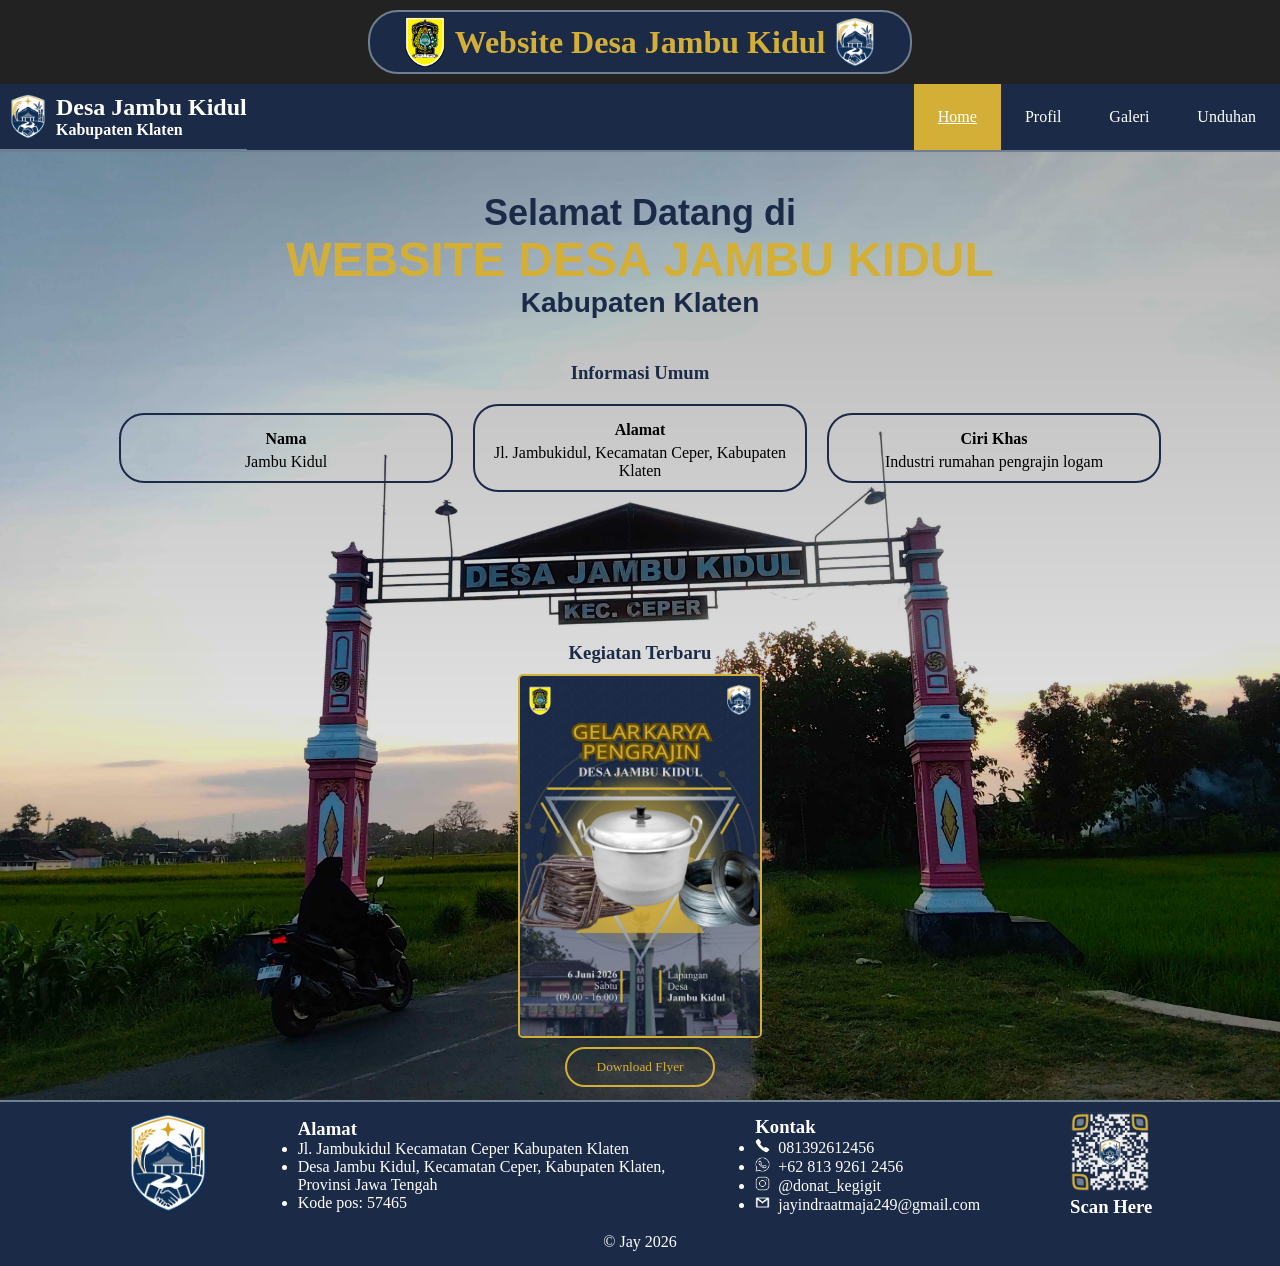
<file: index.html>
<!DOCTYPE html>
<html lang="en">
<head>
    <meta charset="UTF-8">
    <meta name="viewport" content="width=device-width, initial-scale=1.0">
    <title>Website Desa Jambu Kidul</title>
    <link rel="icon" href="assets/logo jambukidul clear.png">
    <link rel="stylesheet" href="style.css">
</head>
<body>
    <header class="header">
        <div class="header-decor">
            <img src="assets/LOGO_KABUPATEN_KLATEN.png"   alt="Logo Kabupaten" class="header-logo">
            <H1>Website Desa Jambu Kidul</H1>
            <img src="assets/logo jambukidul clear.png" alt="Logo Desa" class="header-logo">
        </div>
    </header>
    <nav class="nav">
        <div class="nav-identity" style="box-shadow: 0px 1px #708090;">
            <a href="index.html">
                <img src="assets/logo jambukidul clear.png" alt="Logo Desa Jambukidul" class="nav-logo">
               <div class="nav-text">
                   <h2 style="padding-top: 10px;">Desa Jambu Kidul</h2>
                   <h4 style="padding-bottom: 10px">Kabupaten   Klaten</h4>
               </div>
            </a>
        </div>
        <div class="nav-pages">
            <ul>
                <li><a href="unduhan.html">Unduhan</a></li>
                <li><a href="galeri.html">Galeri</a></li>
                <li><a href="profil.html">Profil</a></li>
                <li><a class="active" href="index.html">Home</a></li>
            </ul>
        </div>
    </nav>
    <main class="home">
        <!-- Hero Image / Gambar badag ucapan selamat datang -->
        <div class="home-welcome-text">
            <h2 style="padding: 5px; color: #1b2a47;">Selamat Datang di</h2>
            <h1><strong> WEBSITE DESA JAMBU KIDUL</strong></h1>
            <h3 style="padding: 5px; color: #1b2a47;"><strong> Kabupaten Klaten</strong></h3>
        </div>
        <!-- Penjelasan singkat: nama, alamat, ciri khas -->
        <h3 style="color: #1b2a47; text-align: center; padding-bottom: 10px;"><strong>Informasi Umum</strong></h3>
        <div style="display: flex; justify-content: center;">
                <div class="home-umum">
                    <h4>Nama</h4>
                    <p> Jambu Kidul</p>
                </div>
                <div class="home-umum">
                    <h4>Alamat</h4>
                    <p>Jl. Jambukidul, Kecamatan Ceper, Kabupaten Klaten</p>
                </div>
                <div class="home-umum">
                    <h4>Ciri Khas</h4>
                    <p> Industri rumahan pengrajin logam</p>
                </div>
            </div>
        <div>
            <h3 style="color: #1b2a47; text-align: center;padding-top: 140px; padding-bottom: 10px;"><strong>Kegiatan Terbaru</strong></h3>
            <a href="assets/flyer_desa.jpg"download><img src="assets/flyer_desa.jpg"alt="Flyer Kegiatan"class="unduhan-gambar"></a>
            <div>
                <a href="assets/pengumuman.pdf" download><button class="home-event-button">Download Flyer</button>
            </a>
            </div>
        </div>
    </main>
    <footer>
        <div class="footer">
            <div class="footer-element">
                <img src="assets/logo jambukidul clear.png" alt="Logo Desa" class="footer-logo">
            </div>
            <div class="footer-element">
                <h3>Alamat</h3>
                <ul>
                    <li><p>Jl. Jambukidul Kecamatan Ceper Kabupaten Klaten</p></li>
                    <li><p>Desa Jambu Kidul, Kecamatan Ceper, Kabupaten Klaten,</p>
                        <p>Provinsi Jawa Tengah</p></li>
                    <li><p>Kode pos: 57465</p></li>
                </ul>
            </div>
            <div class="footer-element">
                <h3>Kontak</h3>
                <ul>
                    <li><img src="assets/phone.png"    alt="Number"   class="footer-icon">081392612456</li>
                    <li><img src="assets/whatsapp.png"    alt="WhatsApp" class="footer-icon">+62 813  9261 2456</li>
                    <li><img src="assets/instagram.png"   alt="Instagram"    class="footer-icon">@donat_kegigit</li>
                    <li><img src="assets/gmail.png" alt="Gmail" class="footer-icon">jayindraatmaja249@gmail.com</li>
                </ul>
            </div>
            <div class="footer-element" style="display: block;">
                <a href="https://jayindra3.github.io/web-kelurahan-jambukidul" target="_blank"><img src="assets/qr-code-jambu-kidul.png" alt="QR Code" class="footer-qr"></a>
                <h3 style="text-align: center;">Scan Here</h3>
            </div>
        </div>
        <p style="text-align: center; padding: 15px; background-color: #1b2a47; color: white;">&copy; Jay 2026</p>
    </footer>
    <script>
        alert("Selamat Datang di Website Desa Jambu Kidul");
    </script>
</body>
</html>
</file>
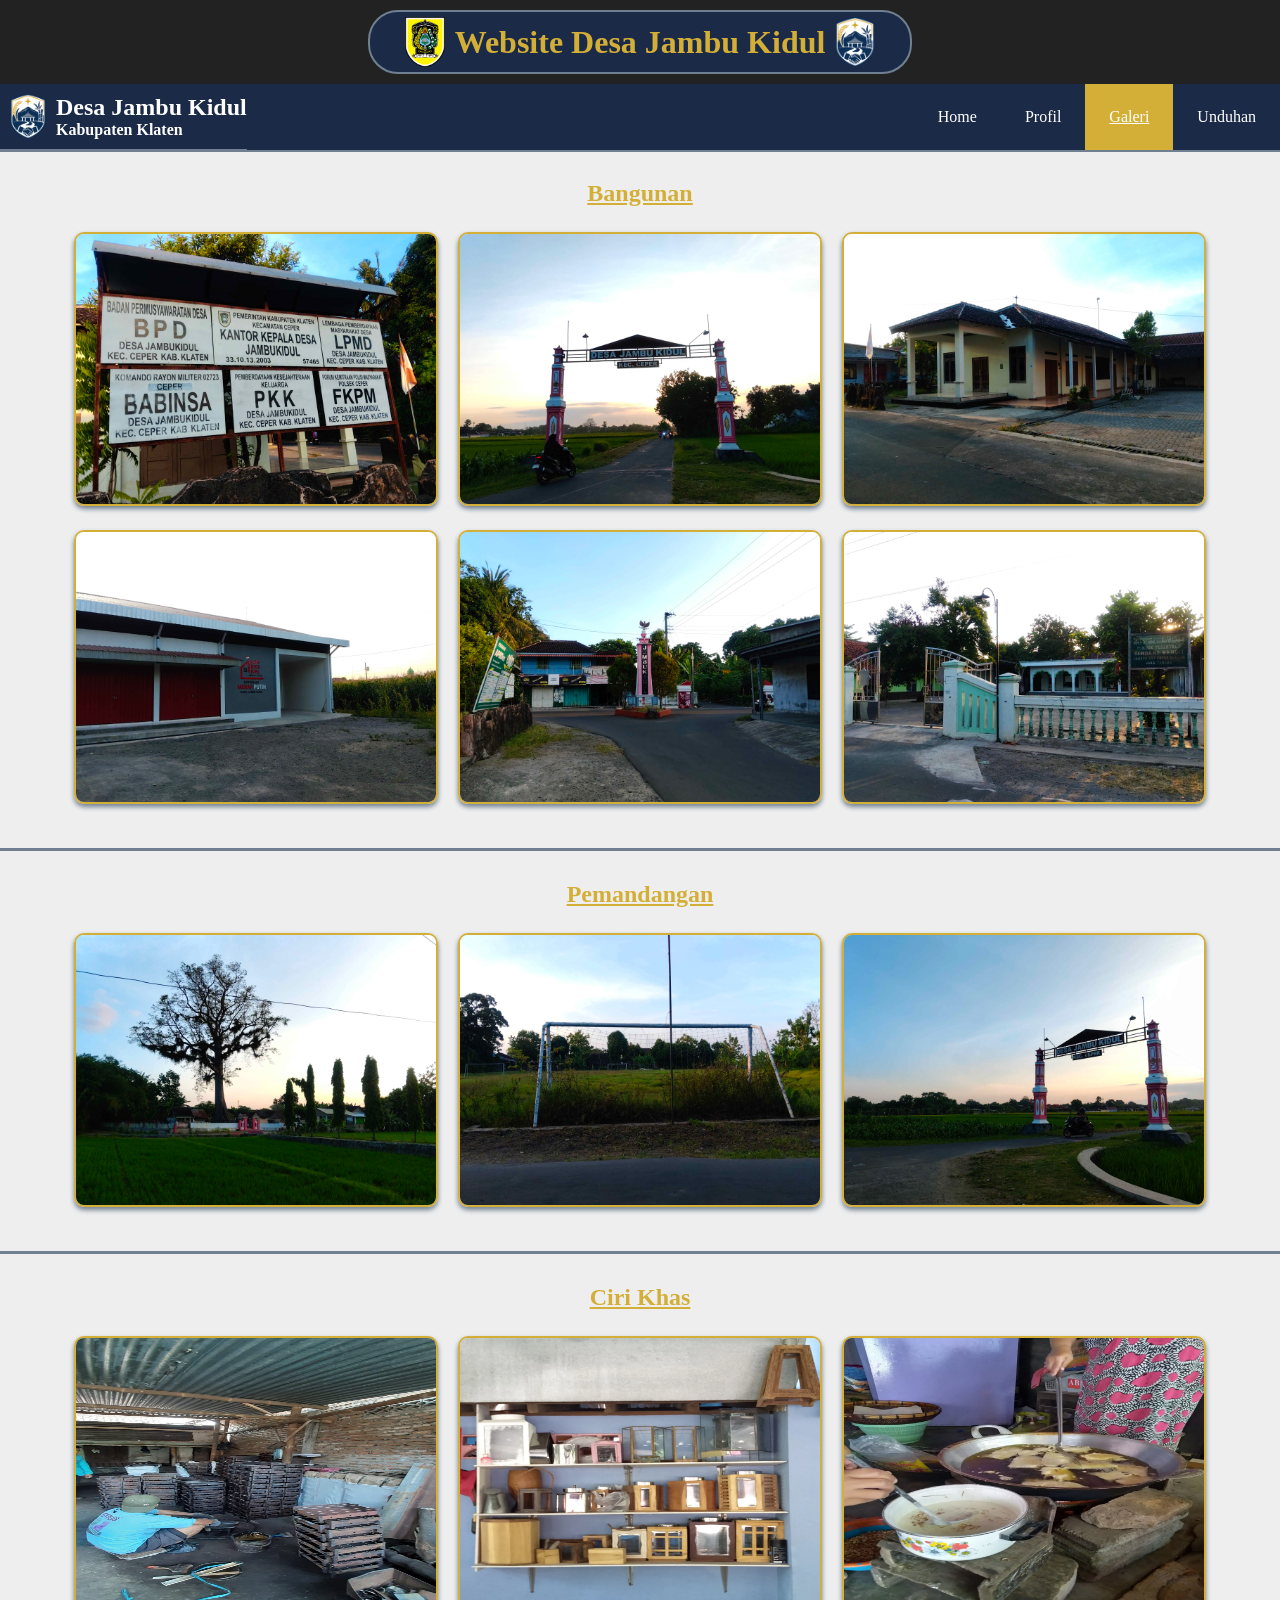
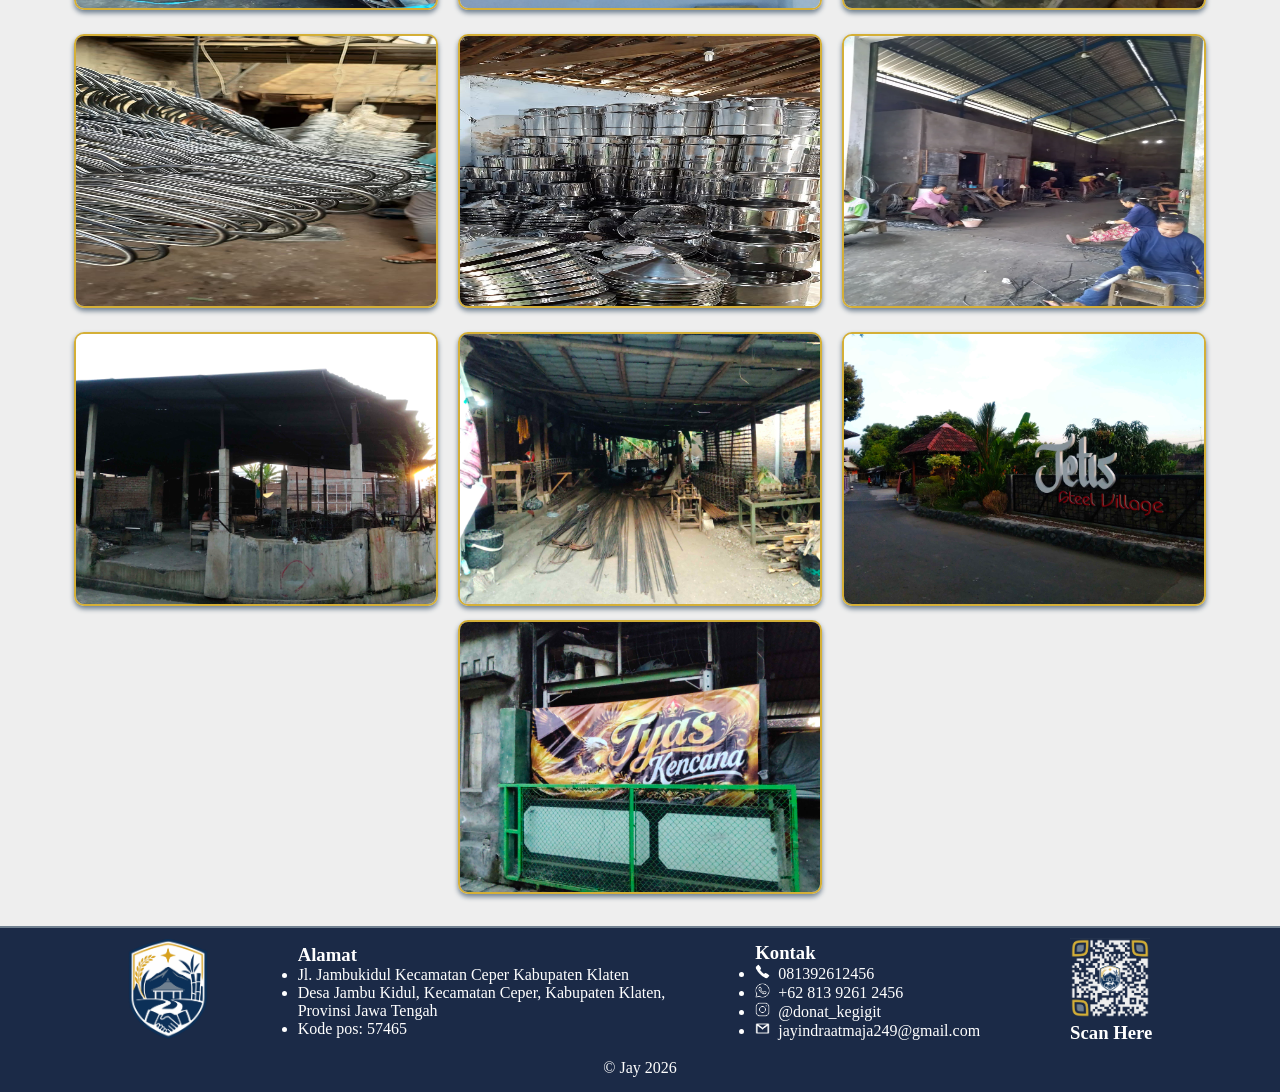
<file: galeri.html>
<!DOCTYPE html>
<html lang="en">
<head>
    <meta charset="UTF-8">
    <meta name="viewport" content="width=device-width, initial-scale=1.0">
    <title>Website Desa Jambu Kidul</title>
    <link rel="icon" href="assets/logo jambukidul clear.png">
    <link rel="stylesheet" href="style.css">
</head>
<body>
    <header class="header">
        <div class="header-decor">
            <img src="assets/LOGO_KABUPATEN_KLATEN.png"   alt="Logo Kabupaten" class="header-logo">
            <H1>Website Desa Jambu Kidul</H1>
            <img src="assets/logo jambukidul clear.png" alt="Logo Desa" class="header-logo">
        </div>
    </header>
    <nav class="nav">
        <div class="nav-identity" style="box-shadow: 0px 1px #708090;">
            <a href="index.html">
                <img src="assets/logo jambukidul clear.png" alt="Logo Desa Jambukidul" class="nav-logo">
               <div class="nav-text">
                   <h2 style="padding-top: 10px;">Desa Jambu Kidul</h2>
                   <h4 style="padding-bottom: 10px">Kabupaten   Klaten</h4>
               </div>
            </a>
        </div>
        <div class="nav-pages">
            <ul>
                <li><a href="unduhan.html">Unduhan</a></li>
                <li><a class="active" href="galeri.html">Galeri</a></li>
                <li><a href="profil.html">Profil</a></li>
                <li><a href="index.html">Home</a></li>
            </ul>
        </div>
    </nav>
    <main class="main">
        <div class="galeri-element" style="padding-bottom: 30px; border-bottom: 3px solid #708090;">
            <h2 class="title">Bangunan</h2>
            <div class="galeri">
                <div><img src="assets/bangunan1.jpg" alt="" class="galeri-foto"></div>
                <div><img src="assets/bangunan2.jpg" alt="" class="galeri-foto"></div>
                <div><img src="assets/bangunan3.jpg" alt="" class="galeri-foto"></div>
            </div>
            <div class="galeri">
                <div><img src="assets/bangunan4.jpg" alt="" class="galeri-foto"></div>
                <div><img src="assets/bangunan5.jpg" alt="" class="galeri-foto"></div>
                <div><img src="assets/bangunan6.jpg" alt="" class="galeri-foto"></div>
            </div>
        </div>
        <div class="galeri-element" style="padding-bottom: 30px; border-bottom: 3px solid #708090;">
            <h2 class="title">Pemandangan</h2>
            <div class="galeri">
                <div><img src="assets/pemandangan1.jpg" alt="" class="galeri-foto"></div>
                <div><img src="assets/pemandangan2.jpg" alt="" class="galeri-foto"></div>
                <div><img src="assets/pemandangan3.jpg" alt="" class="galeri-foto"></div>
            </div>
        </div>
        <div class="galeri-element" style="padding-bottom: 30px;">
            <h2 class="title">Ciri Khas</h2>
            <div class="galeri">
                <div><img src="assets/ciri1.jpg" alt="" class="galeri-foto"></div>
                <div><img src="assets/ciri2.webp" alt="" class="galeri-foto"></div>
                <div><img src="assets/ciri3.webp" alt="" class="galeri-foto"></div>
            </div>
            <div class="galeri">
                <div><img src="assets/ciri4.jpg" alt="" class="galeri-foto"></div>
                <div><img src="assets/ciri5.jpg" alt="" class="galeri-foto"></div>
                <div><img src="assets/ciri6.webp" alt="" class="galeri-foto"></div>
            </div>            
            <div class="galeri">
                <div><img src="assets/ciri7.jpg" alt="" class="galeri-foto"></div>
                <div><img src="assets/ciri8.jpg" alt="" class="galeri-foto"></div>
                <div><img src="assets/ciri9.jpg" alt="" class="galeri-foto"></div>
            </div>
            <img src="assets/ciri10.jpg" alt="" class="galeri-foto">
        </div>
    </main>
    <footer>
        <div class="footer">
            <div class="footer-element">
                <img src="assets/logo jambukidul clear.png" alt="Logo Desa" class="footer-logo">
            </div>
            <div class="footer-element">
                <h3>Alamat</h3>
                <ul>
                    <li><p>Jl. Jambukidul Kecamatan Ceper Kabupaten Klaten</p></li>
                    <li><p>Desa Jambu Kidul, Kecamatan Ceper, Kabupaten Klaten,</p>
                        <p>Provinsi Jawa Tengah</p></li>
                    <li><p>Kode pos: 57465</p></li>
                </ul>
            </div>
            <div class="footer-element">
                <h3>Kontak</h3>
                <ul>
                    <li><img src="assets/phone.png"    alt="Number"   class="footer-icon">081392612456</li>
                    <li><img src="assets/whatsapp.png"    alt="WhatsApp" class="footer-icon">+62 813  9261 2456</li>
                    <li><img src="assets/instagram.png"   alt="Instagram"    class="footer-icon">@donat_kegigit</li>
                    <li><img src="assets/gmail.png" alt="Gmail" class="footer-icon">jayindraatmaja249@gmail.com</li>
                </ul>
            </div>
            <div class="footer-element" style="display: block;">
                <a href="https://jayindra3.github.io/web-kelurahan-jambukidul" target="_blank"><img src="assets/qr-code-jambu-kidul.png" alt="QR Code" class="footer-qr"></a>
                <h3 style="text-align: center;">Scan Here</h3>
            </div>
        </div>
        <p style="text-align: center; padding: 15px; background-color: #1b2a47; color: white;">&copy; Jay 2026</p>
    </footer>
</body>
</html>
</file>
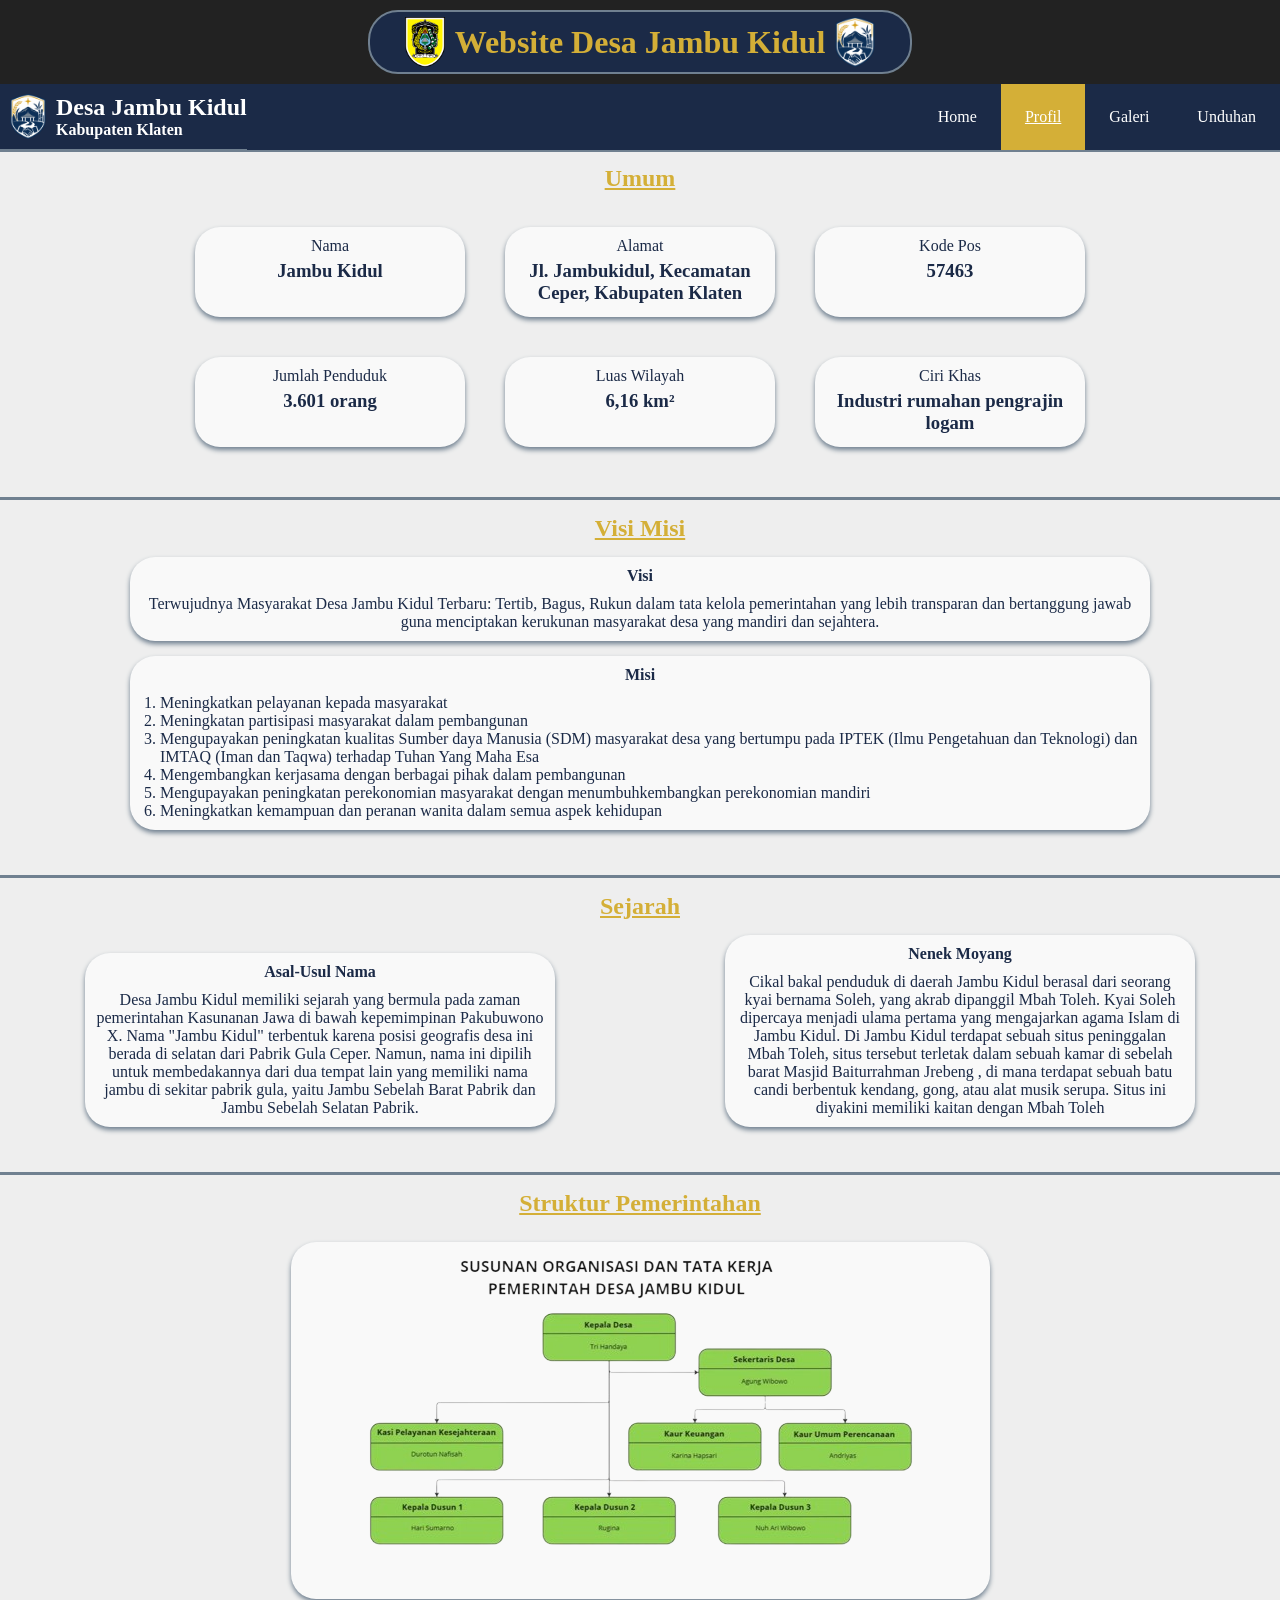
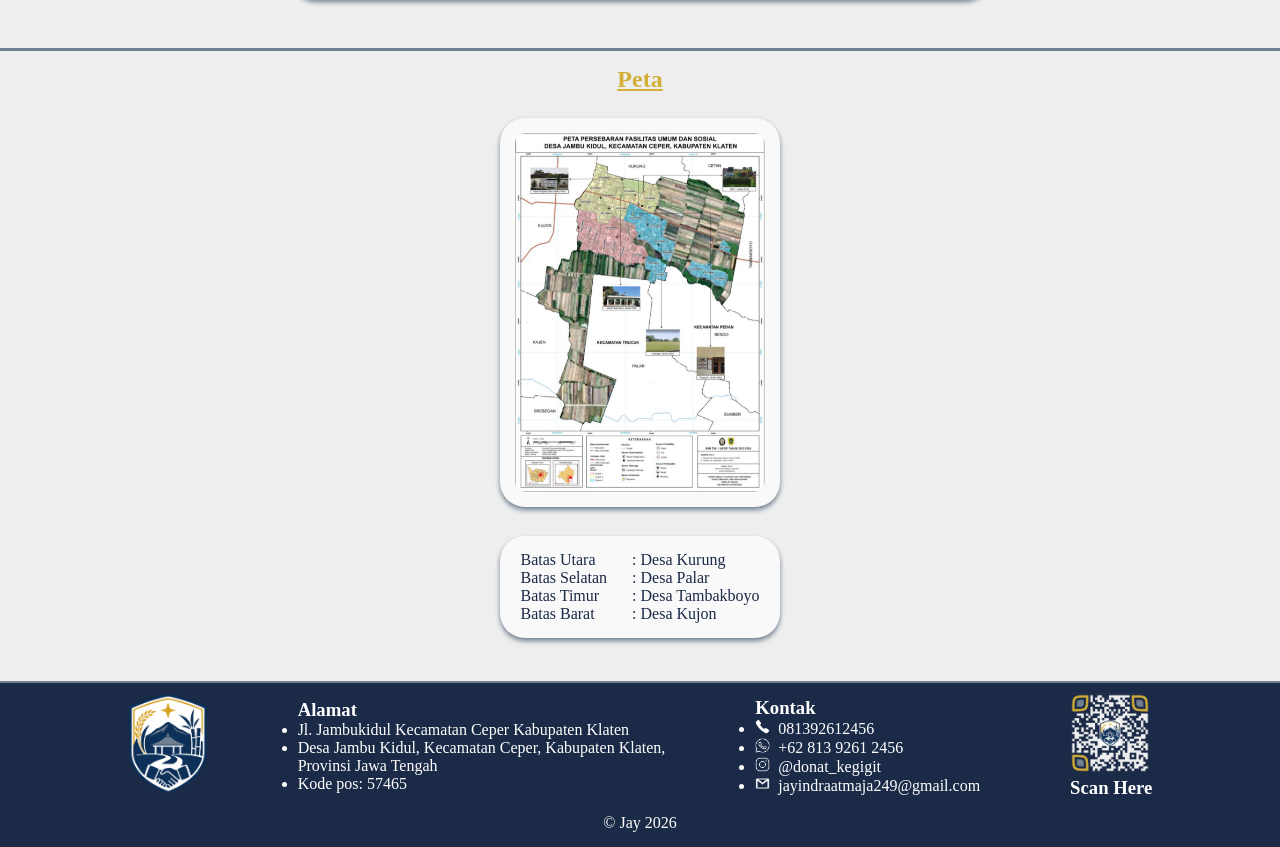
<file: profil.html>
<!DOCTYPE html>
<html lang="en">
<head>
    <meta charset="UTF-8">
    <meta name="viewport" content="width=device-width, initial-scale=1.0">
    <title>Website Desa Jambu Kidul</title>
    <link rel="icon" href="assets/logo jambukidul clear.png">
    <link rel="stylesheet" href="style.css">
</head>
<body>
    <header class="header">
        <div class="header-decor">
            <img src="assets/LOGO_KABUPATEN_KLATEN.png"   alt="Logo Kabupaten" class="header-logo">
            <H1>Website Desa Jambu Kidul</H1>
            <img src="assets/logo jambukidul clear.png" alt="Logo Desa" class="header-logo">
        </div>
    </header>
    <nav class="nav">
        <div class="nav-identity" style="box-shadow: 0px 1px #708090;">
            <a href="index.html">
                <img src="assets/logo jambukidul clear.png" alt="Logo Desa Jambukidul" class="nav-logo">
               <div class="nav-text">
                   <h2 style="padding-top: 10px;">Desa Jambu Kidul</h2>
                   <h4 style="padding-bottom: 10px">Kabupaten   Klaten</h4>
               </div>
            </a>
        </div>
        <div class="nav-pages">
            <ul>
                <li><a href="unduhan.html">Unduhan</a></li>
                <li><a href="galeri.html">Galeri</a></li>
                <li><a class="active" href="profil.html">Profil</a></li>
                <li><a href="index.html">Home</a></li>
            </ul>
        </div>
    </nav>
    <main class="main">
        <div style="padding-bottom: 30px; border-bottom: 3px solid #708090; display: blocks;">
            <h2 class="title">Umum</h2>
            <div style="display: flex; justify-content: center;">
                <div class="profil-umum">
                    <p>Nama</hp>
                    <h3 style="padding: 5px;"> Jambu Kidul</h3>
                </div>
                <div class="profil-umum">
                    <p>Alamat</p>
                    <h3 style="padding: 5px;">Jl. Jambukidul, Kecamatan Ceper, Kabupaten Klaten</h3>
                </div>
                <div class="profil-umum">
                    <p>Kode Pos</p>
                    <h3 style="padding: 5px;">57463</h3>
                </div>
            </div>
            <div style="display: flex; justify-content: center;">
                <div class="profil-umum">
                    <p>Jumlah Penduduk</p>
                    <h3 style="padding: 5px;">3.601 orang</h3>
                </div>
                <div class="profil-umum">
                    <p>Luas Wilayah</p>
                    <h3 style="padding: 5px;">6,16 km²</h3>
                </div>
                <div class="profil-umum">
                    <p>Ciri Khas</p>
                    <h3 style="padding: 5px;"> Industri rumahan pengrajin logam</h3>
                </div>
            </div>        
        </div>
        <div style="padding-bottom: 30px; border-bottom: 3px solid #708090;">
            <h2 class="title">Visi Misi</h2>
            <div>
                <div class="profil-visimisi">
                    <h4 style="padding-bottom: 10px;">Visi</h4>
                    <p>Terwujudnya Masyarakat Desa Jambu Kidul Terbaru: Tertib, Bagus, Rukun dalam tata kelola pemerintahan yang lebih transparan dan bertanggung jawab guna menciptakan kerukunan masyarakat desa yang mandiri dan sejahtera.</p>
                </div>
                <div class="profil-visimisi">
                    <h4 style="padding-bottom: 10px;">Misi</h4>
                    <ol style="list-style-type: decimal; text-align: left; margin-left: 20px;">
                        <li>Meningkatkan pelayanan kepada masyarakat</li>
                        <li>Meningkatan partisipasi masyarakat dalam pembangunan</li>
                        <li>Mengupayakan peningkatan kualitas Sumber daya Manusia (SDM) masyarakat desa yang bertumpu pada IPTEK (Ilmu Pengetahuan dan Teknologi) dan IMTAQ (Iman dan Taqwa) terhadap Tuhan Yang Maha Esa</li>
                        <li>Mengembangkan kerjasama dengan berbagai pihak dalam pembangunan</li>
                        <li>Mengupayakan peningkatan perekonomian masyarakat dengan menumbuhkembangkan perekonomian mandiri</li>
                        <li>Meningkatkan kemampuan dan peranan wanita dalam semua aspek kehidupan</li>
                    </ol>
                </div>
            </div>
        </div>
        <div style="padding-bottom: 30px; border-bottom: 3px solid #708090;">
            <h2 class="title">Sejarah</h2>
            <div style="display: flex; justify-content: center;">
                <div class="profil-sejarah">
                    <h4 style="padding-bottom: 10px;    ">Asal-Usul Nama</h4>
                    <p>Desa Jambu Kidul memiliki sejarah yang   bermula pada zaman pemerintahan Kasunanan     Jawa di bawah kepemimpinan Pakubuwono X.    Nama "Jambu Kidul" terbentuk karena posisi     geografis desa ini berada di selatan dari   Pabrik Gula Ceper. Namun, nama ini dipilih    untuk membedakannya dari dua tempat lain   yang memiliki nama jambu di sekitar pabrik    gula, yaitu Jambu Sebelah Barat Pabrik dan     Jambu Sebelah Selatan Pabrik.</p>
                </div>
                <div class="profil-sejarah">
                    <h4 style="padding-bottom: 10px;">Nenek     Moyang</h4>
                    <p>Cikal bakal penduduk di daerah Jambu     Kidul berasal dari seorang kyai bernama     Soleh, yang akrab dipanggil Mbah Toleh.     Kyai Soleh dipercaya menjadi ulama pertama  yang mengajarkan agama Islam di Jambu    Kidul. Di Jambu Kidul terdapat sebuah  situs peninggalan Mbah Toleh, situs  tersebut terletak dalam sebuah kamar di  sebelah barat Masjid Baiturrahman    Jrebeng , di mana terdapat sebuah batu     candi berbentuk kendang, gong, atau alat    musik serupa. Situs ini diyakini memiliki  kaitan dengan Mbah Toleh</p>
                </div>
            </div>            
        </div>
        <div style="padding-bottom: 30px; border-bottom: 3px solid #708090;">
            <h2 class="title">Struktur Pemerintahan</h2>
            <img src="assets/struktur.png" alt="Struktur Pemeritahan Desa Jambu Kidul" class="profil-struktur">
        </div>
        <div style="padding-bottom: 30px;">
            <h2 class="title">Peta</h2>
            <div>
                <img src="assets/peta.png" alt="Peta Desa Jambu Kidul" class="profil-peta">
                <div class="profil-peta" style="display: flex; text-align: left; gap: 25px;">
                    <div>
                        <ul style="list-style-type: none;">
                            <li>Batas Utara</li>
                            <li>Batas Selatan</li>
                            <li>Batas Timur</li>
                            <li>Batas Barat</li>
                        </ul>
                    </div>
                    <div>
                        <ul style="list-style-type: none;">
                            <li>: Desa Kurung</li>
                            <li>: Desa Palar</li>
                            <li>: Desa Tambakboyo</li>
                            <li>: Desa Kujon</li>
                        </ul>
                    </div>
                </div>
            </div>
        </div>
    </main>
    <footer>
        <div class="footer">
            <div class="footer-element">
                <img src="assets/logo jambukidul clear.png" alt="Logo Desa" class="footer-logo">
            </div>
            <div class="footer-element">
                <h3>Alamat</h3>
                <ul>
                    <li><p>Jl. Jambukidul Kecamatan Ceper Kabupaten Klaten</p></li>
                    <li><p>Desa Jambu Kidul, Kecamatan Ceper, Kabupaten Klaten,</p>
                        <p>Provinsi Jawa Tengah</p></li>
                    <li><p>Kode pos: 57465</p></li>
                </ul>
            </div>
            <div class="footer-element">
                <h3>Kontak</h3>
                <ul>
                    <li><img src="assets/phone.png"    alt="Number"   class="footer-icon">081392612456</li>
                    <li><img src="assets/whatsapp.png"    alt="WhatsApp" class="footer-icon">+62 813  9261 2456</li>
                    <li><img src="assets/instagram.png"   alt="Instagram"    class="footer-icon">@donat_kegigit</li>
                    <li><img src="assets/gmail.png" alt="Gmail" class="footer-icon">jayindraatmaja249@gmail.com</li>
                </ul>
            </div>
            <div class="footer-element" style="display: block;">
                <a href="https://jayindra3.github.io/web-kelurahan-jambukidul" target="_blank"><img src="assets/qr-code-jambu-kidul.png" alt="QR Code" class="footer-qr"></a>
                <h3 style="text-align: center;">Scan Here</h3>
            </div>
        </div>
        <p style="text-align: center; padding: 15px; background-color: #1b2a47; color: white;">&copy; Jay 2026</p>
    </footer>
</body>
</html>
</file>
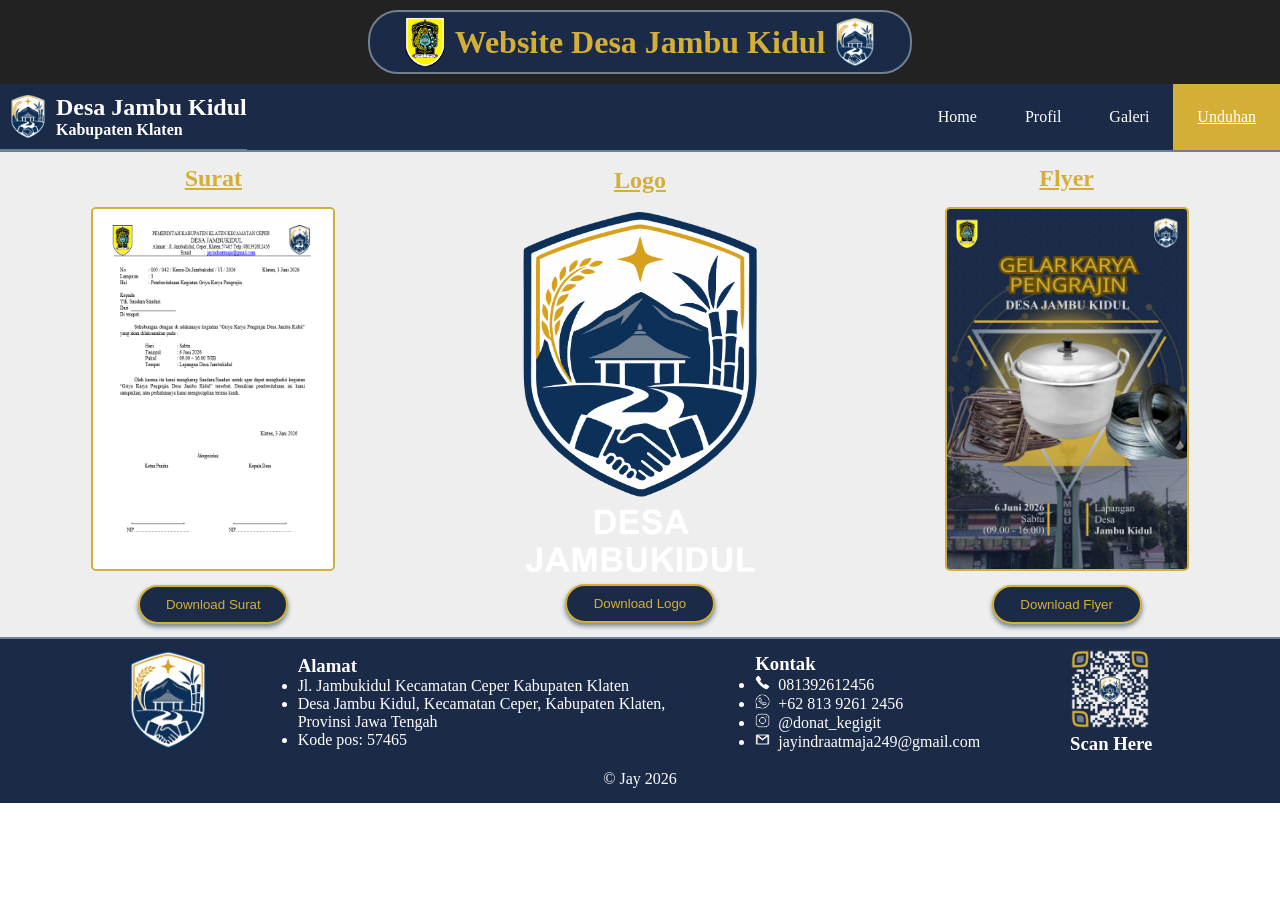
<file: unduhan.html>
<!DOCTYPE html>
<html lang="en">
<head>
    <meta charset="UTF-8">
    <meta name="viewport" content="width=device-width, initial-scale=1.0">
    <title>Website Desa Jambu Kidul</title>
    <link rel="icon" href="assets/logo jambukidul clear.png">
    <link rel="stylesheet" href="style.css">
</head>
<body>
    <header class="header">
        <div class="header-decor">
            <img src="assets/LOGO_KABUPATEN_KLATEN.png"   alt="Logo Kabupaten" class="header-logo">
            <H1>Website Desa Jambu Kidul</H1>
            <img src="assets/logo jambukidul clear.png" alt="Logo Desa" class="header-logo">
        </div>
    </header>
    <nav class="nav">
        <div class="nav-identity" style="box-shadow: 0px 1px #708090;">
            <a href="index.html">
                <img src="assets/logo jambukidul clear.png" alt="Logo Desa Jambukidul" class="nav-logo">
               <div class="nav-text">
                   <h2 style="padding-top: 10px;">Desa Jambu Kidul</h2>
                   <h4 style="padding-bottom: 10px">Kabupaten   Klaten</h4>
               </div>
            </a>
        </div>
        <div class="nav-pages">
            <ul>
                <li><a class="active" href="unduhan.html">Unduhan</a></li>
                <li><a href="galeri.html">Galeri</a></li>
                <li><a href="profil.html">Profil</a></li>
                <li><a href="index.html">Home</a></li>
            </ul>
        </div>
    </nav>
    <main class="main">
        <div class="unduhan">       
            <div>
                <h2 class="title">Surat</h2>
                <a href="assets/pengumuman.pdf" download><img  src="assets/preview-pengumuman.png" alt="Flyer Kegiatan" class="unduhan-gambar"></a>
                <div>
                    <a href="assets/pengumuman.pdf"download><button class="unduhan-button">Download Surat</button></a>
                </div>               
            </div>
            <div>
                <h2 class="title">Logo</h2>
                <a href="assets/logo jambukidul.png" download><img  src="assets/logo jambukidul.png" alt="Flyer Kegiatan" class="unduhan-logo"></a>
                <div>
                    <a href="assets/logo jambukidul.png"download><button class="unduhan-button">Download Logo</button></a>
                </div>    
            </div>
            <div>
                <h2 class="title">Flyer</h2>
                <a href="assets/flyer_desa.jpg" download><img  src="assets/flyer_desa.jpg" alt="Flyer Kegiatan" class="unduhan-gambar"></a>
                <div>
                    <a href="assets/flyer_desa.jpg"download><button class="unduhan-button">Download Flyer</button></a>
                </div>  
            </div>
            
        </div>        
    </main>
    <footer>
        <div class="footer">
            <div class="footer-element">
                <img src="assets/logo jambukidul clear.png" alt="Logo Desa" class="footer-logo">
            </div>
            <div class="footer-element">
                <h3>Alamat</h3>
                <ul>
                    <li><p>Jl. Jambukidul Kecamatan Ceper Kabupaten Klaten</p></li>
                    <li><p>Desa Jambu Kidul, Kecamatan Ceper, Kabupaten Klaten,</p>
                        <p>Provinsi Jawa Tengah</p></li>
                    <li><p>Kode pos: 57465</p></li>
                </ul>
            </div>
            <div class="footer-element">
                <h3>Kontak</h3>
                <ul>
                    <li><img src="assets/phone.png"    alt="Number"   class="footer-icon">081392612456</li>
                    <li><img src="assets/whatsapp.png"    alt="WhatsApp" class="footer-icon">+62 813  9261 2456</li>
                    <li><img src="assets/instagram.png"   alt="Instagram"    class="footer-icon">@donat_kegigit</li>
                    <li><img src="assets/gmail.png" alt="Gmail" class="footer-icon">jayindraatmaja249@gmail.com</li>
                </ul>
            </div>
            <div class="footer-element" style="display: block;">
                <a href="https://jayindra3.github.io/web-kelurahan-jambukidul" target="_blank"><img src="assets/qr-code-jambu-kidul.png" alt="QR Code" class="footer-qr"></a>
                <h3 style="text-align: center;">Scan Here</h3>
            </div>
        </div>
        <p style="text-align: center; padding: 15px; background-color: #1b2a47; color: white;">&copy; Jay 2026</p>
    </footer>
</body>
</html>
</file>
<file: style.css>
/*
navy = #1b2a47
gray = #708090
gold = #d4af37
*/
* {
    padding: 0;
    margin: 0;
    justify-content: center;
    align-items: center;
}
.main {
    align-items: center;
    text-align: center;
    margin: auto;
    background-color: #eeeeee;
    color: #1b2a47;
}
.header {
    padding: 10px;
    background-color: #222;
}
.header-decor {
    display: flex;
    justify-content:center;
    align-items: center;
    text-align: center;
    width: 510px;
    height: 30px;
    padding: 15px;
    margin: auto;
    background-color: #1b2a47;
    border: 2px solid #708090;
    border-radius: 30px;
    color: #d4af37;
}
.header-logo {
    width: 40px;
    height: 50px;
    padding: 0px 10px;
}
.nav {
    z-index: 10;
    overflow: hidden;
    position: sticky;
    top: 0;
    width: 100%;
    background-color: #1b2a47;
    box-shadow: 0px 2px #708090;
}
.nav-identity {float: left;}
.nav-logo {
    float: left;
    width: 36px;
    height: 45px;
    margin: 10px;
}
.nav-text {
    float: left;
    text-align: left;
    color: white;
}
.nav-pages {float: right;}
.nav ul li {
    float: right;
    list-style-type: none;
}
.nav ul li a {
    display: flex;
    padding: 24px 24px;
    text-decoration: none;
    color: white;
}
.nav ul li a:hover:not(.active) {background-color: #111111;}
.nav ul li a.active {background-color: #d4af37;text-decoration: underline;}
.home {
    z-index: 1;
    text-align: center;
    background:
        linear-gradient(
            rgba(0, 0, 0, 0.3),
            rgba(0, 0, 0, 0)
        ),
        url("assets/background-home.jpg") center/cover no-repeat;
}
.home-welcome-text {
    text-align: center;
    padding: 40px 0px;
    font-family: 'arial';
    font-size: x-large;
    line-height: 1;
    color: #d4af37;
}
.home-umum {
    width: 310px;
    padding: 10px;
    margin: 10px;
    background-color: transparent;
    border: 2px solid #1b2a47;
    border-radius: 25px;
}
.home-umum h4 {margin: 5px;}
.home-umum:hover {transform: translateY(-2px);}
.home-event-button {
    width: 150px;
    padding: 10px;
    margin: auto;
    margin-bottom: 15px;
    background-color: transparent;
    border: 2px solid #d4af37;
    border-radius: 25px;
    color: #d4af37;
    text-decoration: none;
    font-family: 'Times New Roman';
}
.home-event-button:hover {transform: translateY(-2px);}
.title {
    padding: 15px;
    color: #d4af37;
    text-decoration: underline;
}
.profil-information-text {
    width: 465px;
    text-align: left;
    padding: 10px;
    margin: auto;
    background-color: white;
    border: 2px solid #1b2a47;
    border-radius: 10px;
    color: #1b2a47;
}
.profil-visimisi {
    width: 1000px;
    padding: 10px;
    margin: auto;
    margin-bottom: 15px;
    background-color: #f9f9f9;
    border-radius: 25px;
    box-shadow: 0px 3px 5px #708090;
}
.profil-visimisi:hover {transform: translateY(-2px);}
.profil-umum {
    width: 250px;
    height: 70px;
    padding: 10px;
    margin: auto;
    margin: 20px;
    background-color: #f9f9f9;
    border-radius: 25px;
    box-shadow: 0px 3px 5px #708090;
}
.profil-umum:hover {transform: translateY(-2px);}
.profil-sejarah {
    width: 450px;
    padding: 10px;
    margin: auto;
    margin-bottom: 15px;
    background-color: #f9f9f9;
    border-radius: 25px;
    box-shadow: 0px 3px 5px #708090;
}
.profil-sejarah:hover {transform: translateY(-2px);}
.profil-struktur {
    margin: auto;
    margin-top: 10px;
    margin-bottom: 15px;
    background-color: #f9f9f9;
    border-radius: 25px;
    box-shadow: 0px 3px 5px #708090;
}
.profil-struktur:hover {transform: translateY(-2px);}
.profil-peta {
    width: 250px;
    height: auto;
    padding: 15px;
    margin: auto;
    margin-top: 10px;
    margin-bottom: 15px;
    background-color: #f9f9f9;
    border-radius: 25px;
    box-shadow: 0px 3px 5px #708090;
}
.profil-peta:hover {transform: translateY(-2px);}
.galeri {
    display: flex;
    justify-content: center;
    gap: 20px;
    padding: 10px;
}
.galeri-element {
    display: block;
    padding: 15px 0px;
}
.galeri-foto {
    width: 360px;
    height: 270px;
    border: 2px solid #d4af37;
    border-radius: 10px;
    box-shadow: 0px 3px 5px #708090;
}
.galeri-foto:hover {transform: translateY(-2px);}
.unduhan {
    display: grid;
    grid-template-columns: 1fr 1fr 1fr;
}
.unduhan-gambar {
    width: 240px;
    height: 360px;
    margin: auto;
    margin-bottom: 5px;
    border: 2px solid #d4af37;
    border-radius: 5px;
}
.unduhan-gambar:hover {transform: translateY(-2px);}
.unduhan-button {
    width: 150px;
    padding: 10px;
    margin: auto;
    margin-top: 5px;
    margin-bottom: 15px;
    background-color: #1b2a47;
    border: 2px solid #d4af37;
    border-radius: 25px;
    box-shadow: 0px 3px 5px #708090;
    color: #d4af37;
}
.unduhan-button:hover {transform: translateY(-2px);}
.unduhan-logo {
    width: 240px;
    height: 360px;
    padding: 3px;
}
.unduhan-logo:hover {transform: translateY(-2px);}
.footer {
    display: flex;
    justify-content: center;
    padding: 10px 100px 0px 100px;
    margin: auto;
    gap: 90px;
    background-color: #1b2a47;
    box-shadow: 0px -2px #708090;
    color: white;
}
.footer-logo {
    width: 80px;
    height: 100px;
}
.footer-icon {
    width: 15px;
    height: 15px;
    padding-right: 8px;
}
.footer-qr {
    width: 80px;
    height: 80px;
}
@media (max-width: 767px) {
    * h1 {font-size: 1.5rem;}
    * h2 {font-size: 1.17rem;}
    * h3 {font-size: 1rem;}
    * h4 {font-size: 0.83rem;}
    * h5 {font-size: 0.67rem;}
    * p {font-size: 0.83rem;}
    .header-decor {        
        width: 300px;
        height: 30px;
        padding: 15px;
        margin: auto;
    }
    .nav {
        display: block;
        top: 0;
        justify-content: center;
    }
    .nav-identity {
        float: none;
        display: flex;
        justify-content: center;
    }
    .nav-logo {
        width: 32px;
        height: 40px;
    }
    .nav-pages {
        float:none;
        display: flex;
        justify-content: center;
    }
    .nav ul li a {padding: 12px 27px;}
    .home {background-size: 720px 940px;}
    .home-umum {
        width: 90px;
        padding: 10px;
        margin: 10px;
    }
    .profil-umum {
        width: 100px;
        height: 130px;
        margin: auto;
        margin: 10px;
    }
    .profil-umum:hover {transform: translateY(-2px);}
    .profil-visimisi {
        width: 85%;
        padding: 10px;
    }
    .profil-visimisi:hover {transform: translateY(-2px);}
    .profil-sejarah {
        width: 150px;
        height: 400px;
        padding: 15px;
        margin: 10px;
    }
    .profil-struktur {max-width: 90%;}
    .profil-peta {width: 80%;}
    .galeri {display: block;}
    .galeri-element {
        display: block;
        gap: 10px;
    }
    .galeri-foto {
        width: 330px;
        height: auto;
        margin: 5px;
    }
    .unduhan {grid-template-columns: 1fr;}
    .footer {
        display: block;
        justify-content: center;
        padding: 5px 10px 5px 10px;
    }  
    .footer ul li {list-style-type: none;}
    .footer-element {
        display: block;
        text-align: center;
        padding: 10px;
    }
}
</file>
